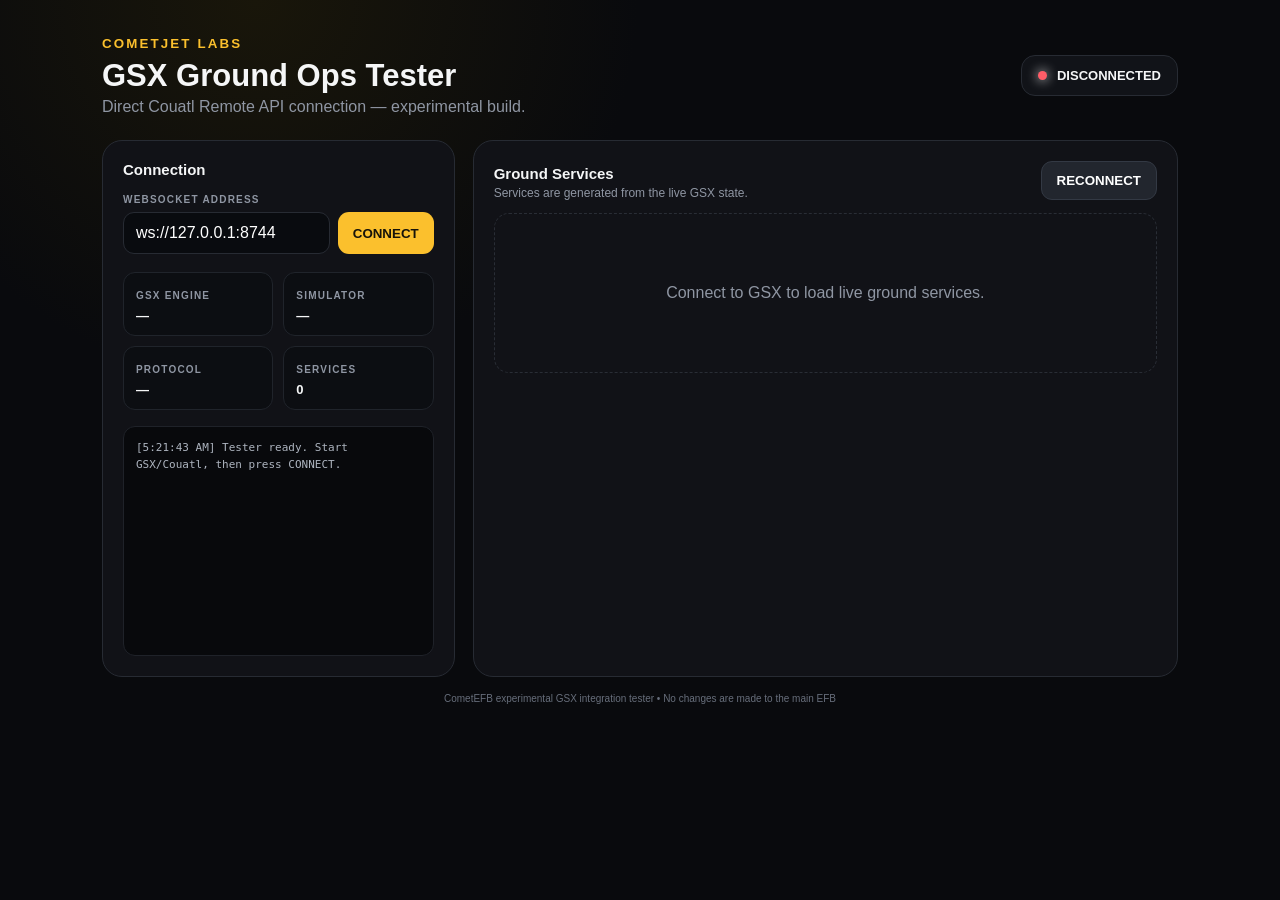
<file: index.html>
<!DOCTYPE html>
<html lang="en">
<head>
<meta charset="UTF-8">
<meta name="viewport" content="width=device-width,initial-scale=1.0">
<title>CometEFB — GSX Ground Ops Tester</title>
<style>
:root{--bg:#090a0d;--card:#111318;--card2:#171a20;--line:#272b33;--text:#f5f6f7;--muted:#8f96a3;--accent:#fbc02d;--green:#43d17d;--orange:#ff9f43;--red:#ff5d68;--blue:#4da3ff;--yellow:#ffd54a}
*{box-sizing:border-box}html,body{max-width:100%;overflow-x:hidden}body{margin:0;background:radial-gradient(circle at 20% 0,#19160a 0,transparent 28%),var(--bg);color:var(--text);font-family:Montserrat,Inter,Arial,sans-serif;min-height:100vh}
.shell{max-width:1120px;margin:auto;padding:34px 22px 60px}
.top{display:flex;justify-content:space-between;gap:20px;align-items:center;margin-bottom:24px}
.brand small{color:var(--accent);font-weight:800;letter-spacing:.16em}.brand h1{font-size:31px;margin:6px 0 4px}.brand p{margin:0;color:var(--muted)}
.status{display:flex;align-items:center;gap:10px;background:var(--card);border:1px solid var(--line);padding:12px 16px;border-radius:14px;font-weight:800;font-size:13px}
.dot{width:9px;height:9px;border-radius:50%;background:var(--red);box-shadow:0 0 12px currentColor}.dot.ok{background:var(--green)}.dot.wait{background:var(--yellow)}
.grid{display:grid;grid-template-columns:minmax(0,1fr) minmax(0,2fr);gap:18px}.grid>*{min-width:0}.card{background:rgba(17,19,24,.94);border:1px solid var(--line);border-radius:20px;padding:20px}
.card h2{font-size:15px;margin:0 0 16px}.label{font-size:10px;letter-spacing:.12em;text-transform:uppercase;color:var(--muted);font-weight:800}
.inputrow{display:flex;gap:8px;margin-top:7px}.inputrow input{min-width:0;flex:1;background:#090b0f;border:1px solid var(--line);color:white;border-radius:11px;padding:11px 12px;font:inherit}
button{border:0;border-radius:11px;padding:11px 15px;font-weight:900;cursor:pointer;background:var(--accent);color:#16130a}button.secondary{background:#22262e;color:white;border:1px solid #333944}button:disabled{opacity:.42;cursor:not-allowed}
.info{display:grid;grid-template-columns:1fr 1fr;gap:10px;margin-top:18px}.metric{background:#0c0e12;border:1px solid #20242b;border-radius:12px;padding:12px}.metric b{display:block;margin-top:5px;font-size:13px}
.log{width:100%;max-width:100%;min-width:0;height:230px;overflow:auto;overflow-x:hidden;background:#08090c;border:1px solid #1f2229;border-radius:12px;padding:12px;font-family:Consolas,monospace;font-size:11px;line-height:1.55;color:#aeb5c0;margin-top:16px}.log>div{display:block;max-width:100%;white-space:pre-wrap;overflow-wrap:anywhere;word-break:break-word}.log .in{color:#78b7ff}.log .out{color:#ffd35a}.log .err{color:#ff777f}
.services-head{display:flex;align-items:end;justify-content:space-between;margin-bottom:13px}.services-head p{margin:4px 0 0;color:var(--muted);font-size:12px}.services{display:grid;grid-template-columns:repeat(2,minmax(0,1fr));gap:10px}
.service{background:#0c0e12;border:1px solid #22262e;border-radius:15px;padding:14px}.service-top{display:flex;justify-content:space-between;gap:12px}.service-name{font-weight:900;font-size:14px}.pill{font-size:9px;text-transform:uppercase;font-weight:900;letter-spacing:.08em;padding:5px 8px;border-radius:20px;background:#242832;color:#aeb4bf}.pill.available{background:#10273d;color:#72b9ff}.pill.requested,.pill.performing,.pill.completing{background:#382715;color:#ffb45d}.pill.completed{background:#123222;color:#67df9a}.pill.waiting{background:#393114;color:#ffe071}
.progressText{min-height:17px;color:var(--muted);font-size:11px;margin:9px 0}.bar{height:5px;background:#20242b;border-radius:9px;overflow:hidden;margin-bottom:11px}.bar span{display:block;height:100%;background:var(--accent);width:0;transition:.25s}
.service button{width:100%;padding:9px}.empty{grid-column:1/-1;text-align:center;color:var(--muted);padding:70px 20px;border:1px dashed #292d35;border-radius:15px}
.foot{margin-top:16px;color:#676e7b;font-size:10px;text-align:center}
@media(max-width:800px){.grid{grid-template-columns:1fr}.services{grid-template-columns:1fr}.top{align-items:flex-start;flex-direction:column}}
</style>
</head>
<body>
<div class="shell">
 <div class="top">
  <div class="brand"><small>COMETJET LABS</small><h1>GSX Ground Ops Tester</h1><p>Direct Couatl Remote API connection — experimental build.</p></div>
  <div class="status"><span class="dot" id="dot"></span><span id="statusText">DISCONNECTED</span></div>
 </div>
 <div class="grid">
  <div>
   <div class="card">
    <h2>Connection</h2>
    <div class="label">WebSocket address</div>
    <div class="inputrow"><input id="url" value="ws://127.0.0.1:8744"><button id="connectBtn">CONNECT</button></div>
    <div class="info">
     <div class="metric"><span class="label">GSX engine</span><b id="engine">—</b></div>
     <div class="metric"><span class="label">Simulator</span><b id="sim">—</b></div>
     <div class="metric"><span class="label">Protocol</span><b id="protocol">—</b></div>
     <div class="metric"><span class="label">Services</span><b id="serviceCount">0</b></div>
    </div>
    <div class="log" id="log"></div>
   </div>
  </div>
  <div class="card">
   <div class="services-head"><div><h2 style="margin:0">Ground Services</h2><p>Services are generated from the live GSX state.</p></div><button class="secondary" id="reconnectBtn">RECONNECT</button></div>
   <div class="services" id="services"><div class="empty">Connect to GSX to load live ground services.</div></div>
  </div>
 </div>
 <div class="foot">CometEFB experimental GSX integration tester • No changes are made to the main EFB</div>
</div>
<script>
let ws=null, state={}, connected=false, hello=null, seq=0;
const $=id=>document.getElementById(id);
const stateNames={1:"available",2:"unavailable",3:"bypassed",4:"requested",5:"performing",6:"completed",7:"completing"};

function log(text,kind=""){
 const d=document.createElement("div"); d.className=kind;
 d.textContent=`[${new Date().toLocaleTimeString()}] ${text}`;
 $("log").appendChild(d); $("log").scrollTop=$("log").scrollHeight;
}
function setStatus(text,mode=""){
 $("statusText").textContent=text; $("dot").className="dot "+mode;
}
function send(obj){
 if(!ws || ws.readyState!==WebSocket.OPEN){log("Cannot send — WebSocket is not open.","err");return false}
 const raw=JSON.stringify(obj); ws.send(raw); log("→ "+raw,"out"); return true;
}
function connect(){
 if(ws){try{ws.close()}catch(e){}}
 state={}; hello=null; render();
 const url=$("url").value.trim();
 setStatus("CONNECTING","wait"); log("Connecting to "+url+"...");
 try{ws=new WebSocket(url)}catch(e){setStatus("CONNECTION ERROR");log(e.message,"err");return}
 ws.onopen=()=>{connected=true;setStatus("SOCKET CONNECTED","wait");log("WebSocket opened.");send({type:"subscribe",channels:["state","prompts","toasts"]})};
 ws.onmessage=e=>{
  let msg; try{msg=JSON.parse(e.data)}catch(err){log("Invalid JSON received.","err");return}
  log("← "+JSON.stringify(msg),"in");
  if(msg.type==="hello"){
   hello=msg; $("engine").textContent=msg.gsxRunning?"GSX running":"GSX offline";
   $("sim").textContent=msg.sim||"—"; $("protocol").textContent=msg.protocol??msg.v??"—";
   setStatus(msg.gsxRunning?"GSX CONNECTED":"GSX OFFLINE",msg.gsxRunning?"ok":"wait");
  } else if(msg.type==="snapshot"){
   state={...msg}; render(); setStatus(msg.gsxRunning===false?"GSX OFFLINE":"GSX CONNECTED",msg.gsxRunning===false?"wait":"ok");
  } else if(msg.type==="patch"){
   const key=String(msg.path||"").replace(/^\//,"").split("/")[0];
   if(key) state[key]=msg.value;
   render();
  } else if(msg.type==="event"){
   if(msg.topic==="engine"){
    if(hello) hello.gsxRunning=msg.gsxRunning;
    $("engine").textContent=msg.gsxRunning?"GSX running":"GSX offline";
    setStatus(msg.gsxRunning?"GSX CONNECTED":"GSX OFFLINE",msg.gsxRunning?"ok":"wait");
   }
  } else if(msg.type==="result" && msg.ok===false){
   log(`Command failed: ${msg.error?.code||"unknown_error"}${msg.error?.message?" — "+msg.error.message:""}`,"err");
  }
 };
 ws.onerror=()=>{log("WebSocket error. Check GSX Remote server and port.","err")};
 ws.onclose=()=>{connected=false;setStatus("DISCONNECTED");log("WebSocket closed.");};
}
function serviceState(s){
 if(s.waiting) return "waiting";
 if(typeof s.state==="string") return s.state.toLowerCase();
 return stateNames[s.stateRaw] || stateNames[s.state] || "unknown";
}
function progressValue(s){
 for(const k of ["progress","progressPct","progressPercent"]){
  if(typeof s[k]==="number") return Math.max(0,Math.min(100,s[k]));
 }
 const txt=String(s.progressText||"");
 const m=txt.match(/(\d+)\s*\/\s*(\d+)/);
 return m&&+m[2]?Math.min(100,(+m[1]/+m[2])*100):0;
}
function triggerService(id){
 send({type:"command",id:"c-"+(++seq),verb:"service.trigger",args:{service:id}});
}
function render(){
 const list=Array.isArray(state.services)?state.services:[];
 $("serviceCount").textContent=list.length;
 if(hello){$("engine").textContent=hello.gsxRunning?"GSX running":"GSX offline";$("sim").textContent=hello.sim||"—";$("protocol").textContent=hello.protocol??hello.v??"—"}
 const root=$("services"); root.innerHTML="";
 if(!list.length){root.innerHTML='<div class="empty">No services received yet.<br>Connect to GSX and wait for the startup snapshot.</div>';return}
 list.forEach(s=>{
  const st=serviceState(s), p=progressValue(s);
  const requestable=st==="available";
  const div=document.createElement("div"); div.className="service";
  const name=s.displayName||s.name||s.id||"Service";
  const progress=s.progressText||s.statusText||"";
  div.innerHTML=`<div class="service-top"><div class="service-name"></div><span class="pill ${st}">${st}</span></div>
    <div class="progressText"></div><div class="bar"><span style="width:${p}%"></span></div>
    <button ${requestable?"":"disabled"}>${requestable?"REQUEST":"NOT REQUESTABLE"}</button>`;
  div.querySelector(".service-name").textContent=name;
  div.querySelector(".progressText").textContent=progress;
  div.querySelector("button").onclick=()=>triggerService(s.id);
  root.appendChild(div);
 });
}
$("connectBtn").onclick=connect;
$("reconnectBtn").onclick=connect;
$("url").addEventListener("keydown",e=>{if(e.key==="Enter")connect()});
log("Tester ready. Start GSX/Couatl, then press CONNECT.");
</script>
</body>
</html>
</file>
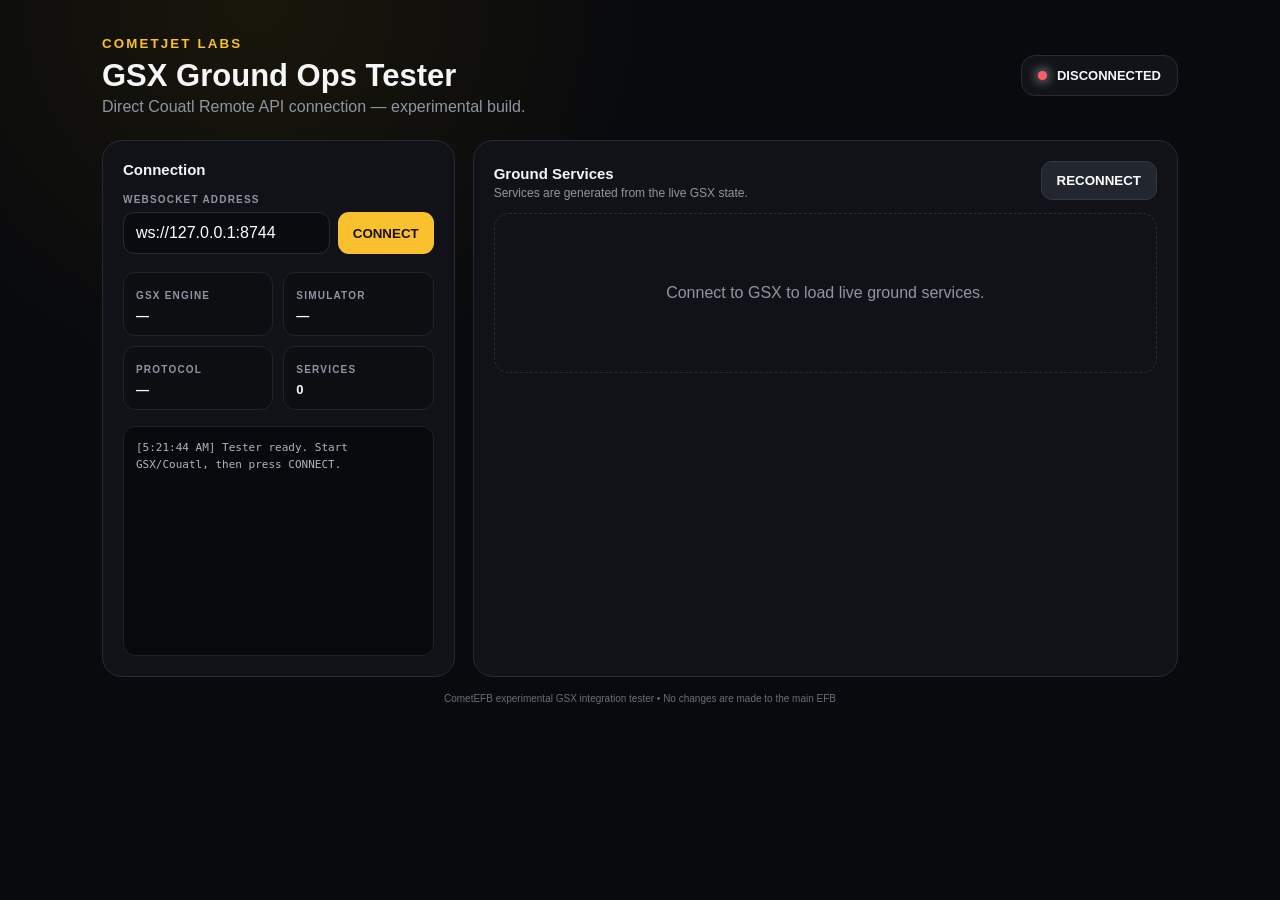
<file: CometEFB_GSX_Ground_Ops_Tester_v2_1_FixedLog.html>
<!DOCTYPE html>
<html lang="en">
<head>
<meta charset="UTF-8">
<meta name="viewport" content="width=device-width,initial-scale=1.0">
<title>CometEFB — GSX Ground Ops Tester</title>
<style>
:root{--bg:#090a0d;--card:#111318;--card2:#171a20;--line:#272b33;--text:#f5f6f7;--muted:#8f96a3;--accent:#fbc02d;--green:#43d17d;--orange:#ff9f43;--red:#ff5d68;--blue:#4da3ff;--yellow:#ffd54a}
*{box-sizing:border-box}html,body{max-width:100%;overflow-x:hidden}body{margin:0;background:radial-gradient(circle at 20% 0,#19160a 0,transparent 28%),var(--bg);color:var(--text);font-family:Montserrat,Inter,Arial,sans-serif;min-height:100vh}
.shell{max-width:1120px;margin:auto;padding:34px 22px 60px}
.top{display:flex;justify-content:space-between;gap:20px;align-items:center;margin-bottom:24px}
.brand small{color:var(--accent);font-weight:800;letter-spacing:.16em}.brand h1{font-size:31px;margin:6px 0 4px}.brand p{margin:0;color:var(--muted)}
.status{display:flex;align-items:center;gap:10px;background:var(--card);border:1px solid var(--line);padding:12px 16px;border-radius:14px;font-weight:800;font-size:13px}
.dot{width:9px;height:9px;border-radius:50%;background:var(--red);box-shadow:0 0 12px currentColor}.dot.ok{background:var(--green)}.dot.wait{background:var(--yellow)}
.grid{display:grid;grid-template-columns:minmax(0,1fr) minmax(0,2fr);gap:18px}.grid>*{min-width:0}.card{background:rgba(17,19,24,.94);border:1px solid var(--line);border-radius:20px;padding:20px}
.card h2{font-size:15px;margin:0 0 16px}.label{font-size:10px;letter-spacing:.12em;text-transform:uppercase;color:var(--muted);font-weight:800}
.inputrow{display:flex;gap:8px;margin-top:7px}.inputrow input{min-width:0;flex:1;background:#090b0f;border:1px solid var(--line);color:white;border-radius:11px;padding:11px 12px;font:inherit}
button{border:0;border-radius:11px;padding:11px 15px;font-weight:900;cursor:pointer;background:var(--accent);color:#16130a}button.secondary{background:#22262e;color:white;border:1px solid #333944}button:disabled{opacity:.42;cursor:not-allowed}
.info{display:grid;grid-template-columns:1fr 1fr;gap:10px;margin-top:18px}.metric{background:#0c0e12;border:1px solid #20242b;border-radius:12px;padding:12px}.metric b{display:block;margin-top:5px;font-size:13px}
.log{width:100%;max-width:100%;min-width:0;height:230px;overflow:auto;overflow-x:hidden;background:#08090c;border:1px solid #1f2229;border-radius:12px;padding:12px;font-family:Consolas,monospace;font-size:11px;line-height:1.55;color:#aeb5c0;margin-top:16px}.log>div{display:block;max-width:100%;white-space:pre-wrap;overflow-wrap:anywhere;word-break:break-word}.log .in{color:#78b7ff}.log .out{color:#ffd35a}.log .err{color:#ff777f}
.services-head{display:flex;align-items:end;justify-content:space-between;margin-bottom:13px}.services-head p{margin:4px 0 0;color:var(--muted);font-size:12px}.services{display:grid;grid-template-columns:repeat(2,minmax(0,1fr));gap:10px}
.service{background:#0c0e12;border:1px solid #22262e;border-radius:15px;padding:14px}.service-top{display:flex;justify-content:space-between;gap:12px}.service-name{font-weight:900;font-size:14px}.pill{font-size:9px;text-transform:uppercase;font-weight:900;letter-spacing:.08em;padding:5px 8px;border-radius:20px;background:#242832;color:#aeb4bf}.pill.available{background:#10273d;color:#72b9ff}.pill.requested,.pill.performing,.pill.completing{background:#382715;color:#ffb45d}.pill.completed{background:#123222;color:#67df9a}.pill.waiting{background:#393114;color:#ffe071}
.progressText{min-height:17px;color:var(--muted);font-size:11px;margin:9px 0}.bar{height:5px;background:#20242b;border-radius:9px;overflow:hidden;margin-bottom:11px}.bar span{display:block;height:100%;background:var(--accent);width:0;transition:.25s}
.service button{width:100%;padding:9px}.empty{grid-column:1/-1;text-align:center;color:var(--muted);padding:70px 20px;border:1px dashed #292d35;border-radius:15px}
.foot{margin-top:16px;color:#676e7b;font-size:10px;text-align:center}
@media(max-width:800px){.grid{grid-template-columns:1fr}.services{grid-template-columns:1fr}.top{align-items:flex-start;flex-direction:column}}
</style>
</head>
<body>
<div class="shell">
 <div class="top">
  <div class="brand"><small>COMETJET LABS</small><h1>GSX Ground Ops Tester</h1><p>Direct Couatl Remote API connection — experimental build.</p></div>
  <div class="status"><span class="dot" id="dot"></span><span id="statusText">DISCONNECTED</span></div>
 </div>
 <div class="grid">
  <div>
   <div class="card">
    <h2>Connection</h2>
    <div class="label">WebSocket address</div>
    <div class="inputrow"><input id="url" value="ws://127.0.0.1:8744"><button id="connectBtn">CONNECT</button></div>
    <div class="info">
     <div class="metric"><span class="label">GSX engine</span><b id="engine">—</b></div>
     <div class="metric"><span class="label">Simulator</span><b id="sim">—</b></div>
     <div class="metric"><span class="label">Protocol</span><b id="protocol">—</b></div>
     <div class="metric"><span class="label">Services</span><b id="serviceCount">0</b></div>
    </div>
    <div class="log" id="log"></div>
   </div>
  </div>
  <div class="card">
   <div class="services-head"><div><h2 style="margin:0">Ground Services</h2><p>Services are generated from the live GSX state.</p></div><button class="secondary" id="reconnectBtn">RECONNECT</button></div>
   <div class="services" id="services"><div class="empty">Connect to GSX to load live ground services.</div></div>
  </div>
 </div>
 <div class="foot">CometEFB experimental GSX integration tester • No changes are made to the main EFB</div>
</div>
<script>
let ws=null, state={}, connected=false, hello=null, seq=0;
const $=id=>document.getElementById(id);
const stateNames={1:"available",2:"unavailable",3:"bypassed",4:"requested",5:"performing",6:"completed",7:"completing"};

function log(text,kind=""){
 const d=document.createElement("div"); d.className=kind;
 d.textContent=`[${new Date().toLocaleTimeString()}] ${text}`;
 $("log").appendChild(d); $("log").scrollTop=$("log").scrollHeight;
}
function setStatus(text,mode=""){
 $("statusText").textContent=text; $("dot").className="dot "+mode;
}
function send(obj){
 if(!ws || ws.readyState!==WebSocket.OPEN){log("Cannot send — WebSocket is not open.","err");return false}
 const raw=JSON.stringify(obj); ws.send(raw); log("→ "+raw,"out"); return true;
}
function connect(){
 if(ws){try{ws.close()}catch(e){}}
 state={}; hello=null; render();
 const url=$("url").value.trim();
 setStatus("CONNECTING","wait"); log("Connecting to "+url+"...");
 try{ws=new WebSocket(url)}catch(e){setStatus("CONNECTION ERROR");log(e.message,"err");return}
 ws.onopen=()=>{connected=true;setStatus("SOCKET CONNECTED","wait");log("WebSocket opened.");send({type:"subscribe",channels:["state","prompts","toasts"]})};
 ws.onmessage=e=>{
  let msg; try{msg=JSON.parse(e.data)}catch(err){log("Invalid JSON received.","err");return}
  log("← "+JSON.stringify(msg),"in");
  if(msg.type==="hello"){
   hello=msg; $("engine").textContent=msg.gsxRunning?"GSX running":"GSX offline";
   $("sim").textContent=msg.sim||"—"; $("protocol").textContent=msg.protocol??msg.v??"—";
   setStatus(msg.gsxRunning?"GSX CONNECTED":"GSX OFFLINE",msg.gsxRunning?"ok":"wait");
  } else if(msg.type==="snapshot"){
   state={...msg}; render(); setStatus(msg.gsxRunning===false?"GSX OFFLINE":"GSX CONNECTED",msg.gsxRunning===false?"wait":"ok");
  } else if(msg.type==="patch"){
   const key=String(msg.path||"").replace(/^\//,"").split("/")[0];
   if(key) state[key]=msg.value;
   render();
  } else if(msg.type==="event"){
   if(msg.topic==="engine"){
    if(hello) hello.gsxRunning=msg.gsxRunning;
    $("engine").textContent=msg.gsxRunning?"GSX running":"GSX offline";
    setStatus(msg.gsxRunning?"GSX CONNECTED":"GSX OFFLINE",msg.gsxRunning?"ok":"wait");
   }
  } else if(msg.type==="result" && msg.ok===false){
   log(`Command failed: ${msg.error?.code||"unknown_error"}${msg.error?.message?" — "+msg.error.message:""}`,"err");
  }
 };
 ws.onerror=()=>{log("WebSocket error. Check GSX Remote server and port.","err")};
 ws.onclose=()=>{connected=false;setStatus("DISCONNECTED");log("WebSocket closed.");};
}
function serviceState(s){
 if(s.waiting) return "waiting";
 if(typeof s.state==="string") return s.state.toLowerCase();
 return stateNames[s.stateRaw] || stateNames[s.state] || "unknown";
}
function progressValue(s){
 for(const k of ["progress","progressPct","progressPercent"]){
  if(typeof s[k]==="number") return Math.max(0,Math.min(100,s[k]));
 }
 const txt=String(s.progressText||"");
 const m=txt.match(/(\d+)\s*\/\s*(\d+)/);
 return m&&+m[2]?Math.min(100,(+m[1]/+m[2])*100):0;
}
function triggerService(id){
 send({type:"command",id:"c-"+(++seq),verb:"service.trigger",args:{service:id}});
}
function render(){
 const list=Array.isArray(state.services)?state.services:[];
 $("serviceCount").textContent=list.length;
 if(hello){$("engine").textContent=hello.gsxRunning?"GSX running":"GSX offline";$("sim").textContent=hello.sim||"—";$("protocol").textContent=hello.protocol??hello.v??"—"}
 const root=$("services"); root.innerHTML="";
 if(!list.length){root.innerHTML='<div class="empty">No services received yet.<br>Connect to GSX and wait for the startup snapshot.</div>';return}
 list.forEach(s=>{
  const st=serviceState(s), p=progressValue(s);
  const requestable=st==="available";
  const div=document.createElement("div"); div.className="service";
  const name=s.displayName||s.name||s.id||"Service";
  const progress=s.progressText||s.statusText||"";
  div.innerHTML=`<div class="service-top"><div class="service-name"></div><span class="pill ${st}">${st}</span></div>
    <div class="progressText"></div><div class="bar"><span style="width:${p}%"></span></div>
    <button ${requestable?"":"disabled"}>${requestable?"REQUEST":"NOT REQUESTABLE"}</button>`;
  div.querySelector(".service-name").textContent=name;
  div.querySelector(".progressText").textContent=progress;
  div.querySelector("button").onclick=()=>triggerService(s.id);
  root.appendChild(div);
 });
}
$("connectBtn").onclick=connect;
$("reconnectBtn").onclick=connect;
$("url").addEventListener("keydown",e=>{if(e.key==="Enter")connect()});
log("Tester ready. Start GSX/Couatl, then press CONNECT.");
</script>
</body>
</html>
</file>
